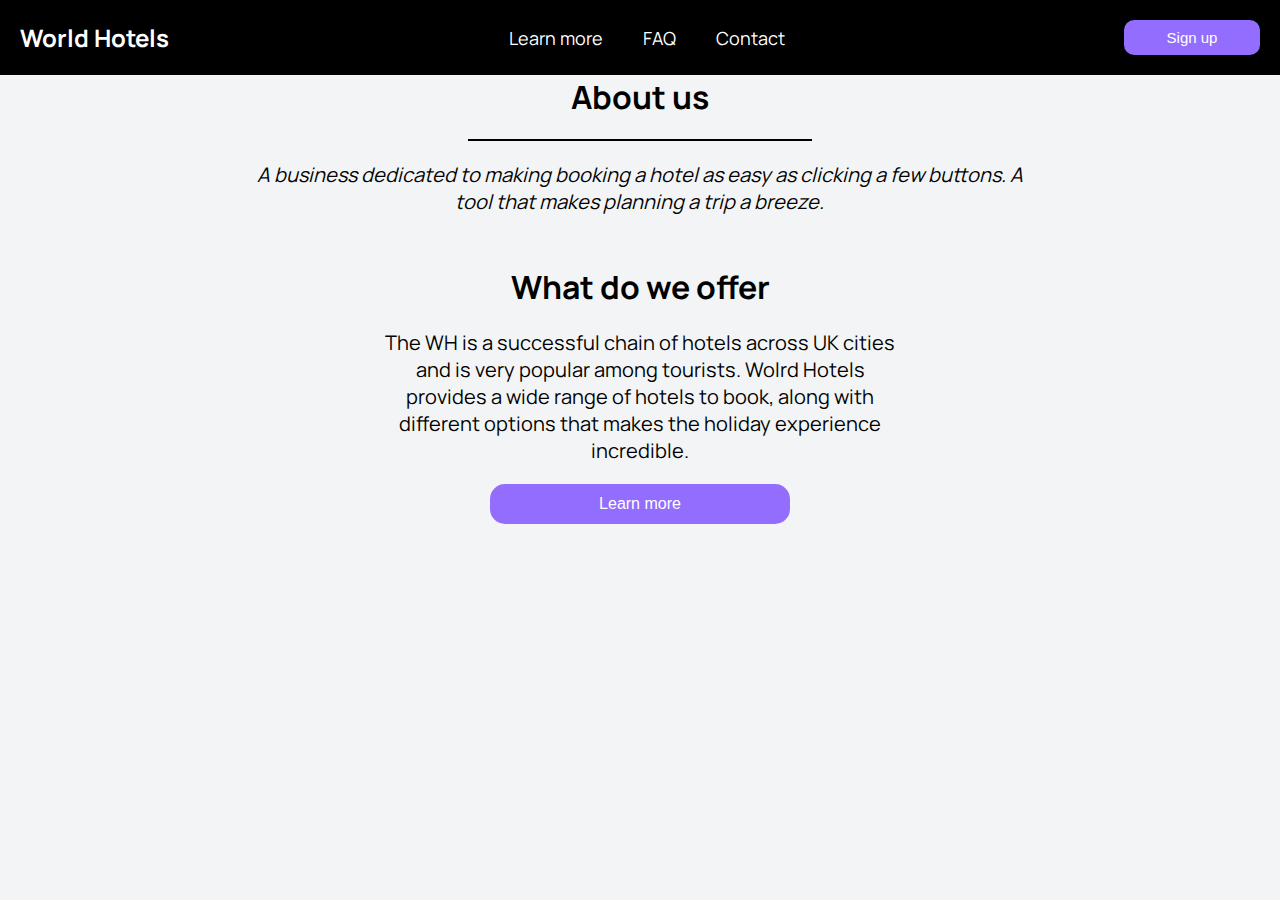
<file: pages/about.html>
<!DOCTYPE html>
<html lang="en">
<head>
    <meta charset="UTF-8">
    <meta name="viewport" content="width=device-width, initial-scale=1.0">
    <title>Document</title>
    <link rel="stylesheet" href="../styles/index.css">
    <link rel="stylesheet" href="../styles/about.css">
</head>
<body>
    
    <div class="body-wrapper" id="body-wrapper-id">
        <div class="nav-wrapper">
            <nav>

                <div class="brand-logo-container">
                    <h2><a href="index.html">World Hotels</a></h2>
                </div>

                <div class="nav-links">
                    <a href="learn-more.html">Learn more</a>
                    <a id="faq-link" href="index.html#faq-section">FAQ</a>
                    <a id="contact-link" href="contact.html">Contact</a>
                </div>

                <div class="nav-button-wrapper">
                    <button id="sign-up-button-nav"><a href="register.html">Sign up</a></button>
                </div>

                <div class="hamburger-menu-container">
                    <img src="../assets/menu.png" id="hamburger-menu-icon" onclick="displayHamburgerMenu()">
                </div>

            </nav>
        </div>

        
        <div class="hidden-hamburger-menu" id="hidden-menu">
            <div class="hidden-menu-wrapper">
                <div class="menu-items">
                    <p><a href="learn-more.html">Learn more</a></p>
                </div>
                <hr>
                <div class="menu-items">
                    <p><a href="index.html#faq-section">FaQ</a></p>
                </div>
                <hr>
                <div class="menu-items">
                    <p><a href="contact.html">Contact us</a></p>
                </div>
                <hr>
                <div class="menu-items">
                    <p><a href="register.html">Sign up</a></p>
                </div>
                <hr>
            </div>
        </div>

        <div class="about-us-wrapper" id="main">
                <div class="about-us">
                    <h1>About us</h1>
                    <hr class="about-us-hrs">
                    <p id="about-us-p"><em>A business dedicated to making booking a hotel as easy as
                        clicking a few buttons. A tool that makes planning a trip
                        a breeze.</em>
                    </p>
                </div>

                <div class="who-we-are">
                    <h1>What do we offer</h1>
                    <p id="who-we-are-p">The WH is a successful chain of hotels across UK cities and is very popular among tourists.
                        Wolrd Hotels provides a wide range of hotels to book, along with different options that
                        makes the holiday experience incredible.
                    </p>
                    <button id="learn-more-button"><a href="learn-more.html">Learn more</a></button>
                </div>

            </div>



    </div>


</body>
<script src="../scripts/script.js"></script>
</html>
</file>
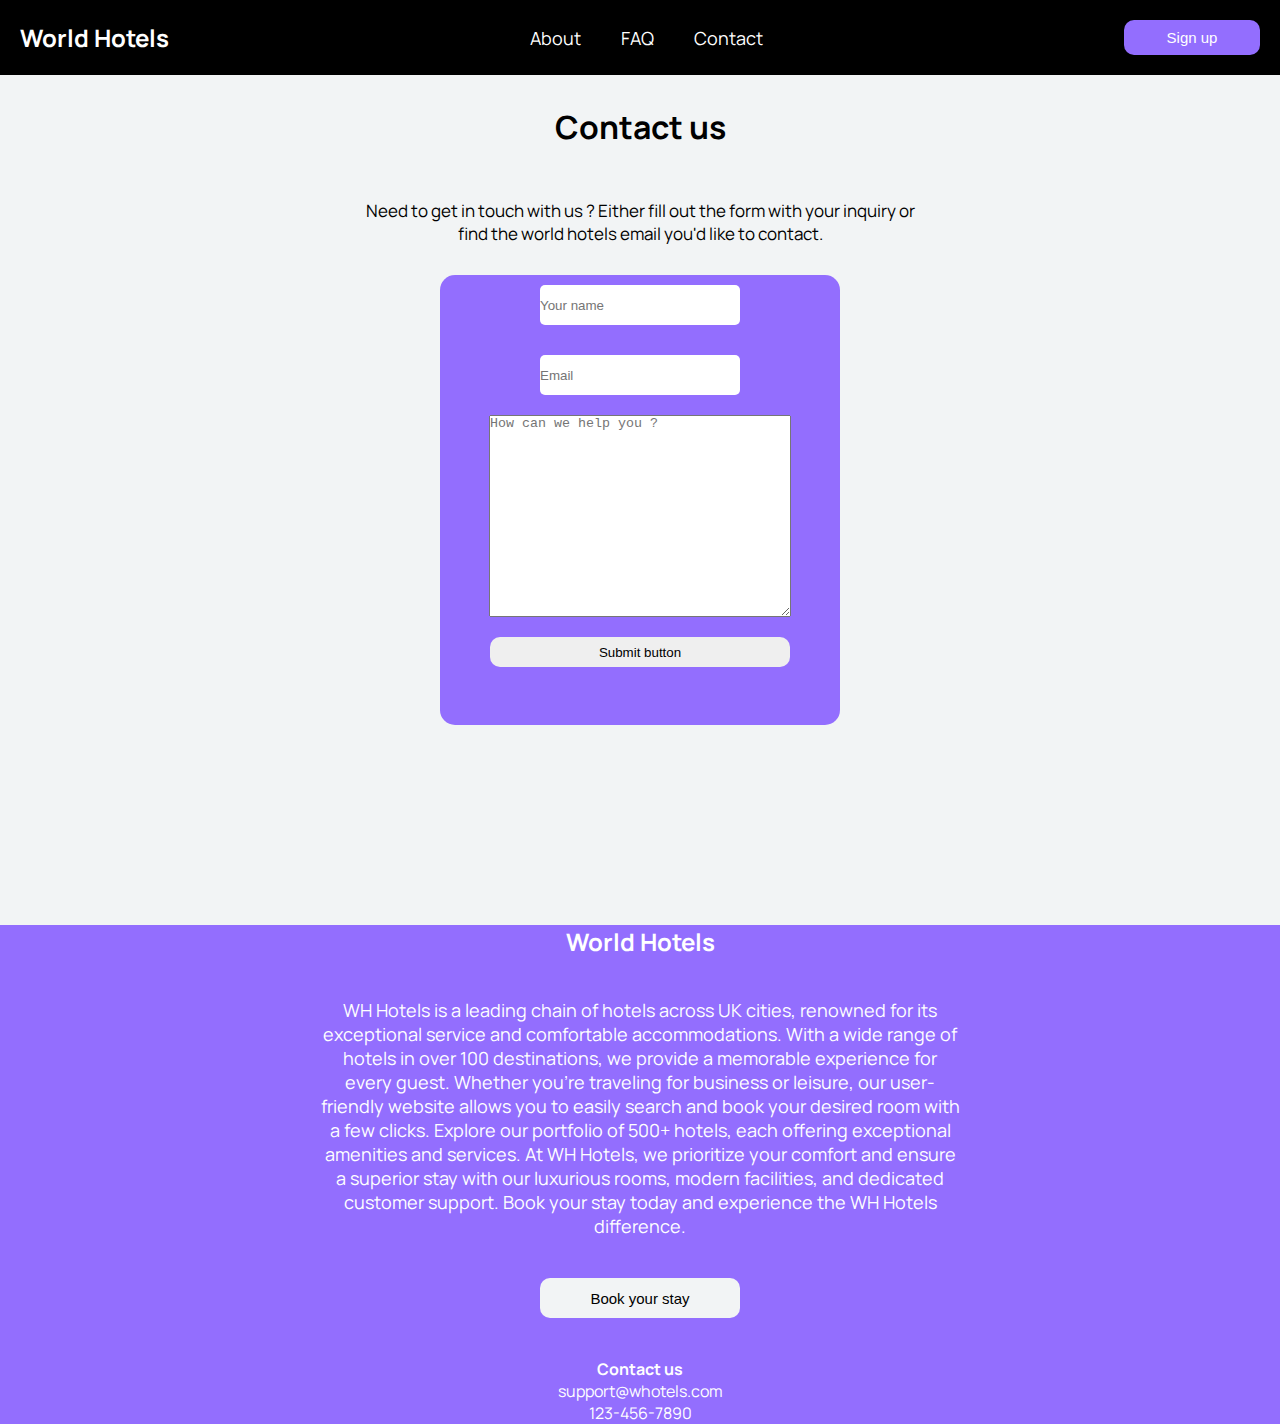
<file: pages/contact.html>
<!DOCTYPE html>
<html lang="en">
<head>
    <meta charset="UTF-8">
    <meta name="viewport" content="width=device-width, initial-scale=1.0">
    <title>Document</title>
    <link rel="stylesheet" href="../styles/index.css">
    <link rel="stylesheet" href="../styles/contact.css">
</head>
<body>

    <div class="body-wrapper" id="body-wrapper-id">
        <div class="nav-wrapper">
            <nav>

                <div class="brand-logo-container">
                    <h2><a href="index.html">World Hotels</a></h2>
                </div>

                <div class="nav-links">
                    <a href="about.html">About</a>
                    <a id="faq-link" href="index.html#faq-section">FAQ</a>
                    <a id="contact-link" href="contact.html">Contact</a>
                </div>

                <div class="nav-button-wrapper">
                    <button id="sign-up-button-nav"><a href="register.html">Sign up</a></button>
                </div>

                <div class="hamburger-menu-container">
                    <img src="../assets/menu.png" id="hamburger-menu-icon" onclick="displayHamburgerMenu()">
                </div>

            </nav>
        </div>


        <div class="hidden-hamburger-menu" id="hidden-menu">
            <div class="hidden-menu-wrapper">
                <div class="menu-items">
                    <p><a href="about.html">About us</a></p>
                </div>
                <hr>
                <div class="menu-items">
                    <p><a href="index.html#faq-section">FaQ</a></p>
                </div>
                <hr>
                <div class="menu-items">
                    <p><a href="contact.html">Contact us</a></p>
                </div>
                <hr>
                <div class="menu-items">
                    <p><a href="register.html">Sign up</a></p>
                </div>
                <hr>
            </div>
        </div>


        <div class="contact-us-wrapper" id="main">
            <div class="contact-info">
                <h1>Contact us</h1>
                <p id="contact-p">Need to get in touch with us ? Either fill out the form
                    with your inquiry or find the <a style="color: black;">world hotels email</a> you'd
                    like to contact.
                </p>
            </div>

            <div class="contact-form">
                <input placeholder="Your name" class="contact-inputs">
                <input placeholder="Email" type="email" class="contact-inputs">
                <textarea placeholder="How can we help you ?" id="contact-text"></textarea>
                <button id="submit-button">Submit button</button>
            </div>

        </div>


        <div class="footer-section" id="footer-sect">
            <div class="left">
                <h2>World Hotels</h2>
                <p class="paragraphs3">WH Hotels is a leading chain of hotels across UK cities, renowned for its exceptional service and comfortable accommodations. With a wide range of hotels in over 100 destinations, we provide a memorable experience for every guest. Whether you're traveling for business or leisure, our user-friendly website allows you to easily search and book your desired room with a few clicks. Explore our portfolio of 500+ hotels, each offering exceptional amenities and services. At WH Hotels, we prioritize your comfort and ensure a superior stay with our luxurious rooms, modern facilities, and dedicated customer support. Book your stay today and experience the WH Hotels difference. </p>
                <button id="footer-button">Book your stay</button>
            </div>
            <div class="right-4">
                <h4>Contact us</h4>
                <p>support@whotels.com</p>
                <p>123-456-7890</p>
            </div>
        </div>


    </div>
    
</body>
<script src="../scripts/script.js"></script>
</html>
</file>
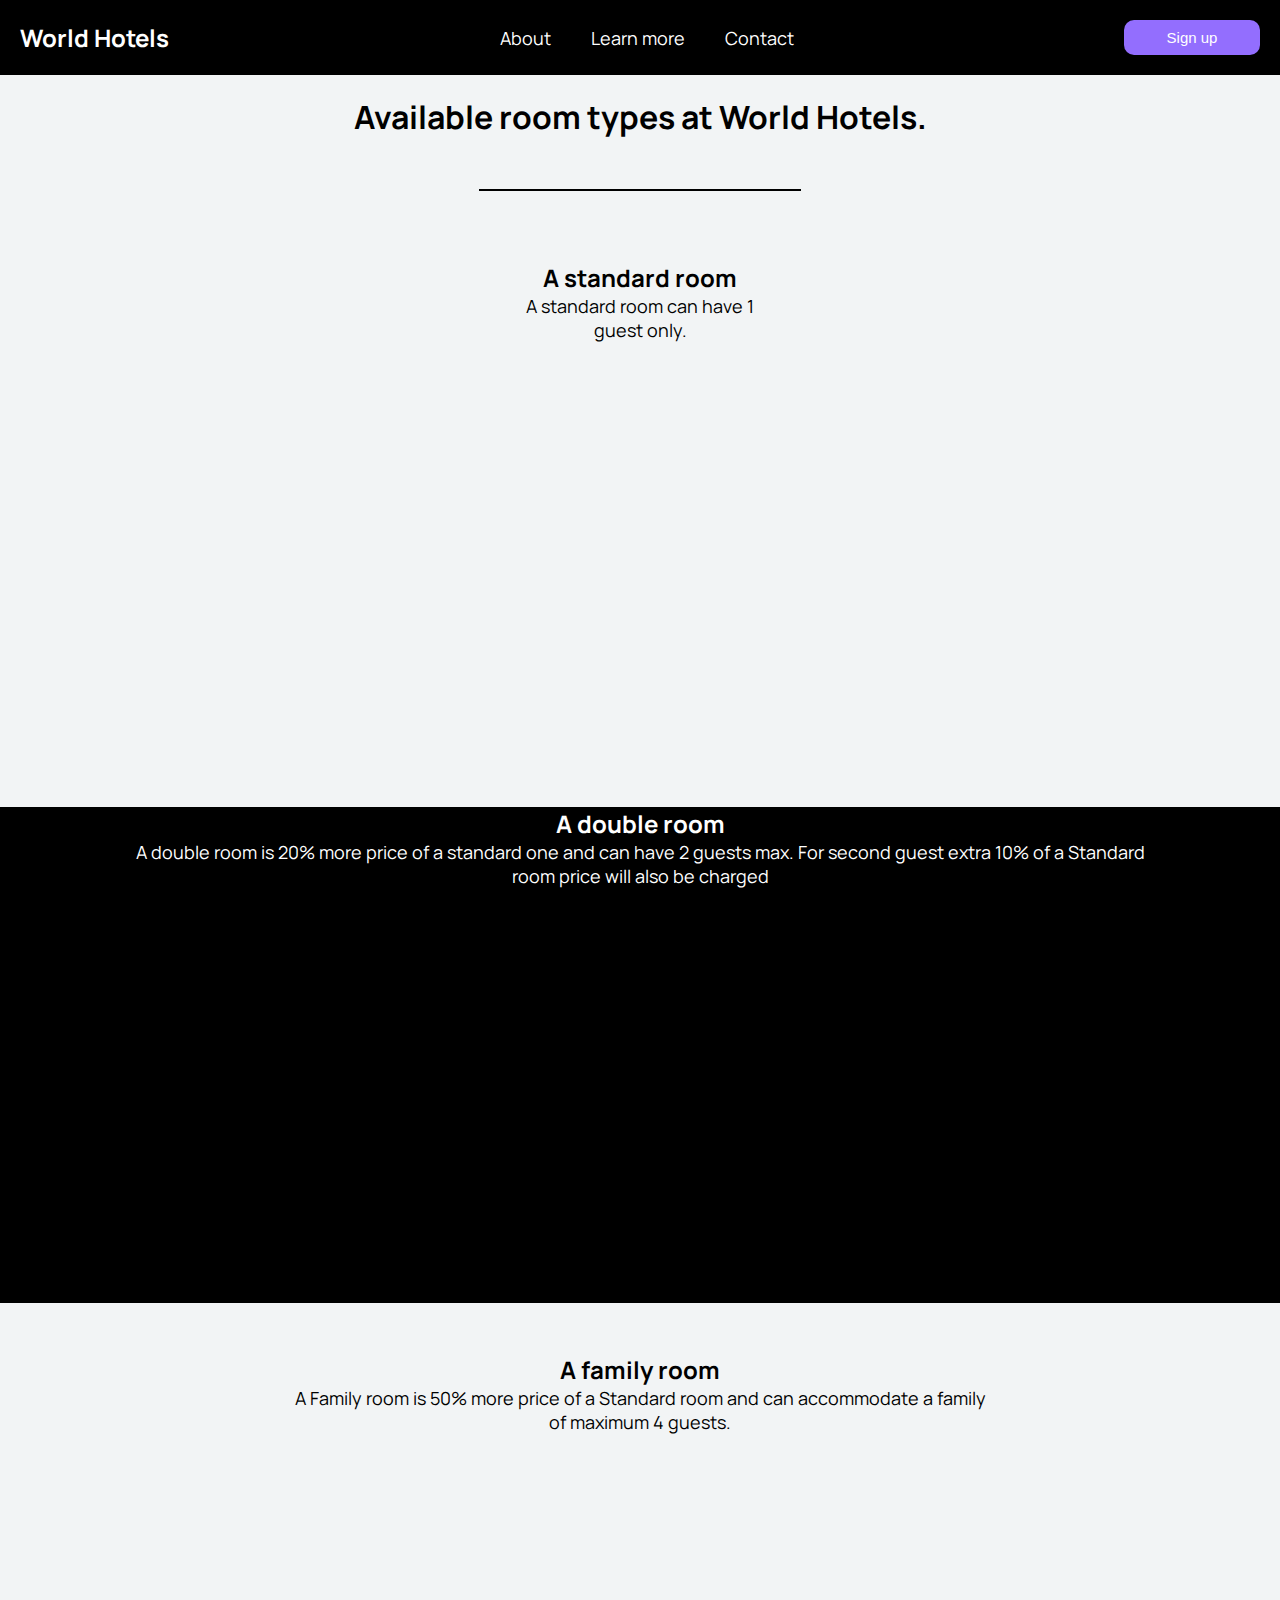
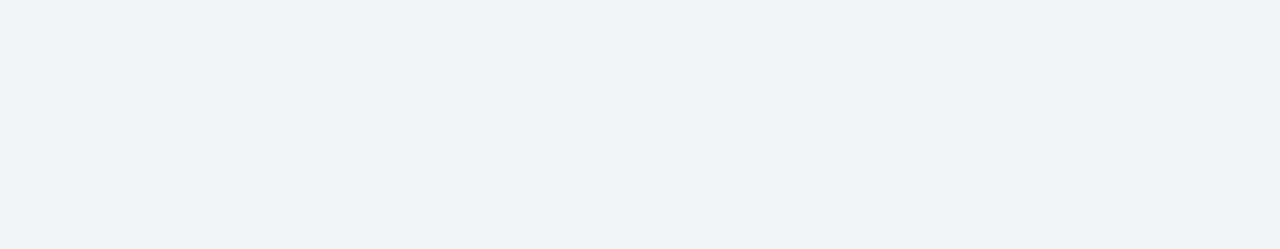
<file: pages/faq.html>
<!DOCTYPE html>
<html lang="en">
<head>
    <meta charset="UTF-8">
    <meta name="viewport" content="width=device-width, initial-scale=1.0">
    <title>Document</title>
    <link rel="stylesheet" href="../styles/index.css">
    <link rel="stylesheet" href="../styles/faq.css">
</head>
<body>
    

<div class="body-wrapper" id="body-wrapper-id">

    <div class="nav-wrapper">
        <nav>

            <div class="brand-logo-container">
                <h2><a href="index.html">World Hotels</a></h2>
            </div>

            <div class="nav-links">
                <a href="about.html">About</a>
                <a id="faq-link" href="learn-more.html">Learn more</a>
                <a id="contact-link" href="contact.html">Contact</a>
            </div>

            <div class="nav-button-wrapper">
                <button id="sign-up-button-nav"><a href="register.html">Sign up</a></button>
            </div>

            <div class="hamburger-menu-container">
                <img src="../assets/menu.png" id="hamburger-menu-icon" onclick="displayHamburgerMenu()">
            </div>

        </nav>
    </div>

    <div class="hidden-hamburger-menu" id="hidden-menu">
        <div class="hidden-menu-wrapper">
            <div class="menu-items">
                <p><a href="about.html">About us</a></p>
            </div>
            <hr>
            <div class="menu-items">
                <p><a href="learn-more.html">Learn More</a></p>
            </div>
            <hr>
            <div class="menu-items">
                <p><a href="contact.html">Contact us</a></p>
            </div>
            <hr>
            <div class="menu-items">
                <p><a href="register.html">Sign up</a></p>
            </div>
            <hr>
        </div>
    </div>

    <div class="faq-section-wrapper" id="main">
        <h1>Available room types at World Hotels.</h1>
        <hr style="border: 1px black solid; width: 25%;">


        <div class="standard-room-container">
            <div class="standard-room">
                <h2>A standard room</h2>
                <p class="room-ps">A standard room can have 1 guest only.</p>
            </div>
            <div>
                <img src="../assets/room1.jpg" id="room1">
            </div>
        </div>

        <div class="double-room-container">
            <div class="double-room" id="target-div-1">
                <h2 style="color: white;">A double room</h2>
                <p class="room-ps" style="color: white;">A double room is 20% more price of a standard one and can have 2
                    guests max. For second guest extra 10% of a Standard room price will also be charged
                </p>
            </div>

            <div>
                <img src="../assets/room2.jpg" id="room2">
            </div>
        </div>

        <div class="family-room-container">
            <div class="family-room" id="target-div-2">
                <h2>A family room</h2>
                <p class="room-ps">A Family room is 50% more price of a Standard room and can accommodate a family of
                maximum 4 guests.</p>
            </div>

            <div>
                <img src="../assets/room3.jpg" id="room3">
            </div>

        </div>

    </div>







</div>

</body>
<script src="../scripts/script.js"></script>
<script src="../scripts/faq.js"></script>
</html>
</file>
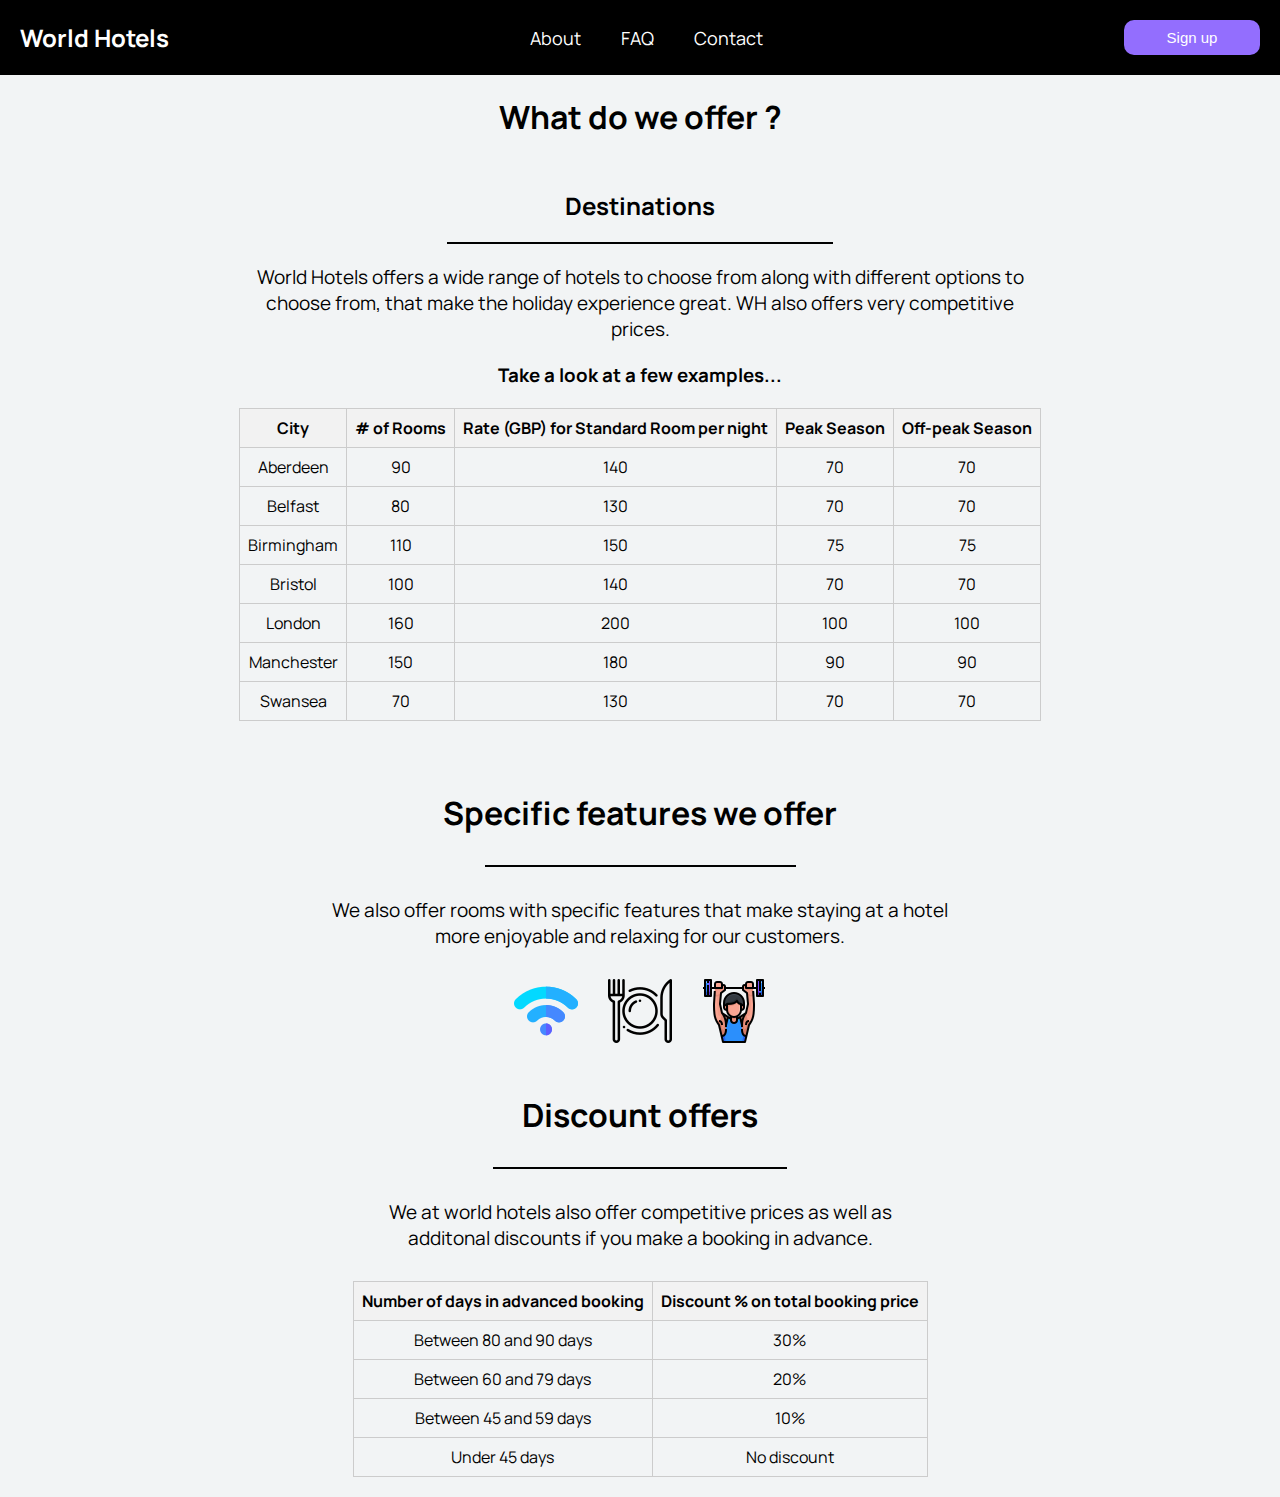
<file: pages/learn-more.html>
<!DOCTYPE html>
<html lang="en">
<head>
    <meta charset="UTF-8">
    <meta name="viewport" content="width=device-width, initial-scale=1.0">
    <title>Document</title>
    <link rel="stylesheet" href="../styles/index.css">
    <link rel="stylesheet" href="../styles/learn-more.css">
</head>
<body>

    <div class="body-wrapper" id="body-wrapper-id">
        <div class="nav-wrapper">
            <nav>

                <div class="brand-logo-container">
                    <h2><a href="index.html">World Hotels</a></h2>
                </div>

                <div class="nav-links">
                    <a href="about.html">About</a>
                    <a id="faq-link" href="index.html#faq-section">FAQ</a>
                    <a id="contact-link" href="contact.html">Contact</a>
                </div>

                <div class="nav-button-wrapper">
                    <button id="sign-up-button-nav"><a href="register.html">Sign up</a></button>
                </div>

                <div class="hamburger-menu-container">
                    <img src="../assets/menu.png" id="hamburger-menu-icon" onclick="displayHamburgerMenu()">
                </div>

            </nav>
        </div>


        <div class="hidden-hamburger-menu" id="hidden-menu">
            <div class="hidden-menu-wrapper">
                <div class="menu-items">
                    <p><a href="about.html">About us</a></p>
                </div>
                <hr>
                <div class="menu-items">
                    <p><a href="index.html#faq-section">FaQ</a></p>
                </div>
                <hr>
                <div class="menu-items">
                    <p><a href="contact.html">Contact us</a></p>
                </div>
                <hr>
                <div class="menu-items">
                    <p><a href="register.html">Sign up</a></p>
                </div>
                <hr>
            </div>
        </div>

        <div class="learn-more-wrapper" id="main">
            <h1>What do we offer ?</h1>

            <div class="destinations">
                <h2>Destinations</h2>
                <hr class="learn-more-hs">
                <p id="learn-more-p">World Hotels offers a wide range of hotels to choose from
                    along with different options to choose from, that make the holiday
                    experience great. WH also offers very competitive prices.
                </p>
                <h3>Take a look at a few examples...</h3>

                <div class="table-container">
                    <table>
                        <thead>
                            <tr>
                            <th>City</th>
                            <th># of Rooms</th>
                            <th>Rate (GBP) for Standard Room per night</th>
                            <th>Peak Season</th>
                            <th>Off-peak Season</th>
                            </tr>
                        </thead>
                        <tbody>
                            <!-- Replace with dynamic content generated by your backend or scripting -->
                            <tr>
                            <td>Aberdeen</td>
                            <td>90</td>
                            <td>140</td>
                            <td>70</td>
                            <td>70</td>
                            </tr>

                            <tr>
                            <td>Belfast</td>
                            <td>80</td>
                            <td>130</td>
                            <td>70</td>
                            <td>70</td>
                            </tr>

                            <tr>
                            <td>Birmingham</td>
                            <td>110</td>
                            <td>150</td>
                            <td>75</td>
                            <td>75</td>
                            </tr>

                            <tr>
                            <td>Bristol</td>
                            <td>100</td>
                            <td>140</td>
                            <td>70</td>
                            <td>70</td>
                            </tr>

                            <tr>
                            <td>London</td>
                            <td>160</td>
                            <td>200</td>
                            <td>100</td>
                            <td>100</td>
                            </tr>

                            <tr>
                            <td>Manchester</td>
                            <td>150</td>
                            <td>180</td>
                            <td>90</td>
                            <td>90</td>
                            </tr>

                            <tr>
                            <td>Swansea</td>
                            <td>70</td>
                            <td>130</td>
                            <td>70</td>
                            <td>70</td>
                            </tr>

                        </tbody>
                    </table>
                </div>
            </div>

            <div class="specific-features">
                <h1>Specific features we offer</h1>
                <hr class="learn-more-hs">
                <p id="learn-more-p">We also offer rooms with specific features that make
                    staying at a hotel more enjoyable and relaxing for our customers.
                </p>

                <div class="features">

                    <div class="features-images">
                        <img src="../assets/wifi.png">
                        <img src="../assets/restaurant.png">
                        <img src="../assets/weightlifter.png">
                    </div>

                </div>
            </div>

            <div class="discounts">
                <h1>Discount offers</h1>
                <hr class="learn-more-hs">
                <p id="learn-more-p">We at world hotels also offer competitive prices as well as additonal discounts
                    if you make a booking in advance.
                </p>

                <div class="table-container">
                    <table>
                        <thead>
                            <tr>
                            <th>Number of days in advanced booking</th>
                            <th>Discount % on total
                            booking price</th>
                            </tr>
                        </thead>
                        <tbody>
                            <!-- Replace with dynamic content generated by your backend or scripting -->
                            <tr>
                            <td>Between 80 and 90 days</td>
                            <td>30%</td>
                            </tr>

                            <tr>
                            <td>Between 60 and 79 days</td>
                            <td>20%</td>
                            </tr>

                            <tr>
                            <td>Between 45 and 59 days</td>
                            <td>10%</td>
                            </tr>

                            <tr>
                            <td>Under 45 days</td>
                            <td>No discount</td>
                            </tr>

                        </tbody>
                    </table>
                </div>
            </div>

        </div>

    </div>
    
</body>
<script src="../scripts/script.js"></script>
</html>
</file>
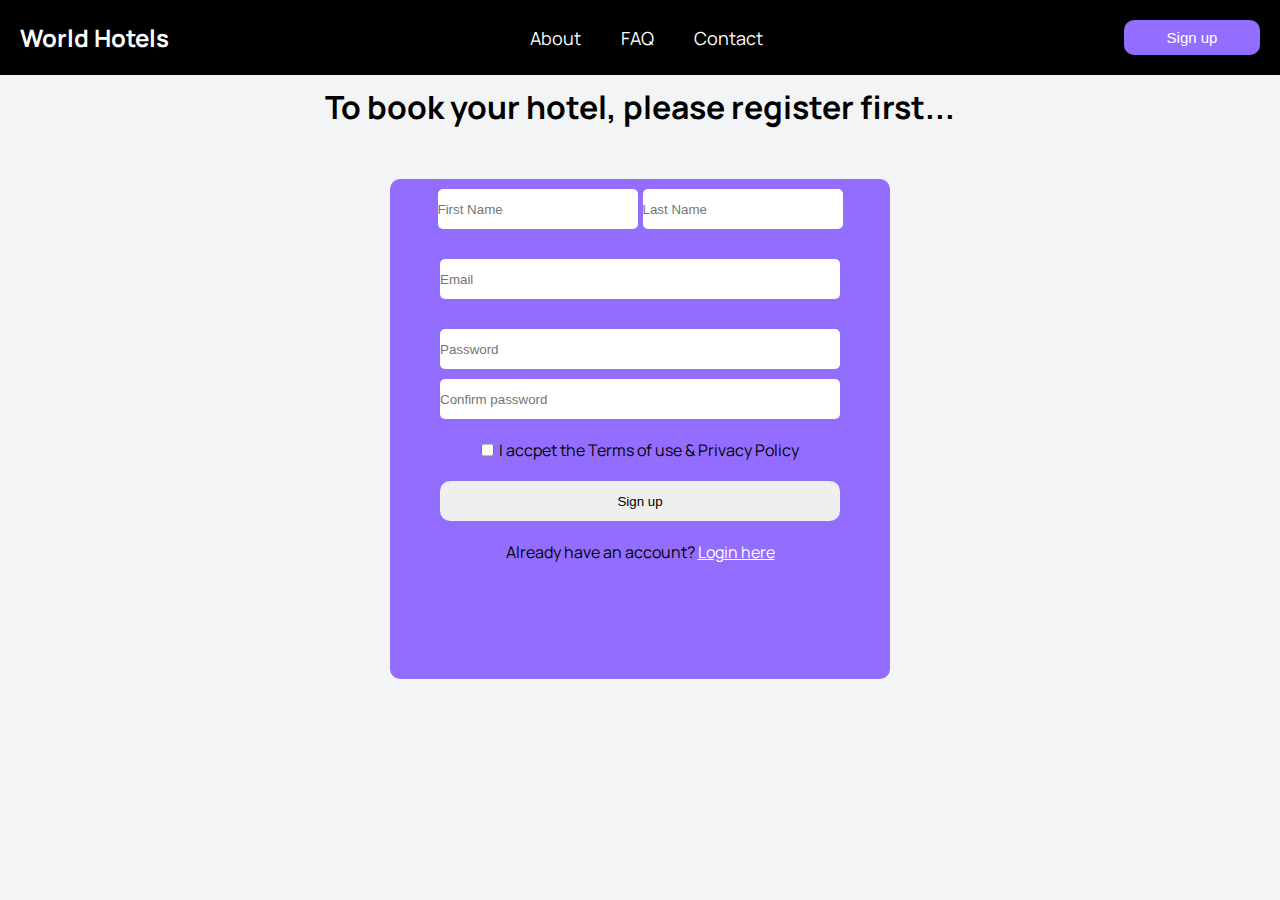
<file: pages/register.html>
<!DOCTYPE html>
<html lang="en">
<head>
    <meta charset="UTF-8">
    <meta name="viewport" content="width=device-width, initial-scale=1.0">
    <title>Document</title>
    <link rel="stylesheet" href="../styles/index.css">
    <link rel="stylesheet" href="../styles/register.css">
</head>
<body>

    <div class="body-wrapper" id="body-wrapper-id">
        <div class="nav-wrapper">
            <nav>

                <div class="brand-logo-container">
                    <h2><a href="index.html">World Hotels</a></h2>
                </div>

                <div class="nav-links">
                    <a href="about.html">About</a>
                    <a id="faq-link" href="index.html#faq-section">FAQ</a>
                    <a id="contact-link" href="contact.html">Contact</a>
                </div>

                <div class="nav-button-wrapper">
                    <button id="sign-up-button-nav"><a href="register.html">Sign up</a></button>
                </div>

                <div class="hamburger-menu-container">
                    <img src="../assets/menu.png" id="hamburger-menu-icon" onclick="displayHamburgerMenu()">
                </div>

            </nav>
        </div>

        <div class="hidden-hamburger-menu" id="hidden-menu">
            <div class="hidden-menu-wrapper">
                <div class="menu-items">
                    <p><a href="about.html">About us</a></p>
                </div>
                <hr>
                <div class="menu-items">
                    <p><a href="index.html#faq-section">FaQ</a></p>
                </div>
                <hr>
                <div class="menu-items">
                    <p><a href="contact.html">Contact us</a></p>
                </div>
                <hr>
                <div class="menu-items">
                    <p><a href="register.html">Sign up</a></p>
                </div>
                <hr>
            </div>
        </div>

        <div class="register-container" id="main">
            <h1 id="s-title">To book your hotel, please register first...</h1>

            <div class="sign-up-wrapper">
                <div class="names">
                    <input placeholder="First Name" class="sign-up-inputs" id="first-name">
                    <input placeholder="Last Name" class="sign-up-inputs" id="last-name">
                </div>

                <div class="email">
                    <input placeholder="Email" type="email" class="sign-up-inputs">
                </div>

                <div class="passwords">
                    <input placeholder="Password" type="password" class="sign-up-inputs">
                    <input placeholder="Confirm password" type="password" class="sign-up-inputs">
                </div>

                <div class="terms">
                    <input type="checkbox">
                    <p>I accpet the Terms of use & Privacy Policy</p>
                </div>

                <div class="submit-button">
                    <button id="submit-button">Sign up</button>
                </div>

                <div class="info">
                    <p>Already have an account? <a id="login-here-link">Login here</a></p>
                </div>

            </div>

        </div>


    </div>
    
</body>
<script src="../scripts/script.js"></script>
</html>
</file>
<file: styles/index.css>
@import url('https://fonts.googleapis.com/css2?family=Golos+Text&family=Manrope:wght@200&family=Mulish:wght@300&family=Noto+Sans:wght@200&family=Nunito:wght@300&family=Oxygen&family=Poppins:ital,wght@1,200&family=Quicksand:wght@300;400;500&family=Raleway:wght@200&display=swap');

*{
    margin: 0;
    padding: 0;
}

html,body, .body-wrapper{
    box-sizing: border-box;
    height: 100%;
    width: 100%;
    font-family: 'Manrope', sans-serif;
    background-color: #F2F4F5;
}

.body-wrapper{
    display: flex;
    flex-direction: column;
}


/* Navbar styling */

nav{
    width: 100%;
    height: 75px;
    background-color: black;
    color: white;

    display: flex;
    flex-direction: row;
    justify-content: space-between;
    align-items: center;
}

.brand-logo-container{
    margin-left: 20px;
}

.nav-links{
    display: flex;
    flex-direction: row;
    gap: 40px;
    font-size: 18px;
    cursor: pointer;
}

.nav-button-wrapper{
    margin-right: 20px;
}

#sign-up-button{
    width: 150px;
    height: 30px;
}


/* ------------------------ */
/* Hamburger menu */


.hamburger-menu-container{
    display: none;
}

#hamburger-menu-icon{
    /*We use the techniques below
    to convert an image from black to white
    as the website did not provide us with
    a white version*/
    -webkit-filter: grayscale(1) invert(1);
    filter: grayscale(1) invert(1);
    cursor: pointer;
}

/* .hidden-hamburger-menu{
    display: none;
    width: 100%;
    height: 100vh;
    background-color: #936EFE;
} */

#main{
    transition: margin-left .5s;
}


.hidden-hamburger-menu {
    height: 100%; /* 100% Full-height */
    width: 0; /* 0 width - change this with JavaScript */
    position: fixed; /* Stay in place */
    z-index: 1; /* Stay on top */
    top: 0; /* Stay at the top */
    left: 0;
    background-color:#936EFE; /* Black*/
    overflow-x: hidden; /* Disable horizontal scroll */
    padding-top: 60px; /* Place content 60px from the top */
    transition: 0.5s; /* 0.5 second transition effect to slide in the sidenav */
}

.hidden-menu-wrapper{
    display: flex;
    flex-direction: column;
    align-items: flex-start;
    gap: 30px;
}

.menu-items{
    color: rgb(255, 255, 255);
    width: 100%;
    height: 40px;
    font-size: 20px;
    margin-left: 10px;
    cursor: pointer;
}

hr{
    width: 100%;
    background-color: white;
    border: 1px white solid;
}



/* ----------------------- */

/* First section of homepage styling */

.first-section{
    display: flex;
    flex-direction: row;
    justify-content: center;
    margin-top: 50px;
}

.paragraphs{
    width: 60%;
    font-size: 22px;
}

.paragraphs2{
    font-size: 22px;
    width: 60%;
}

.left{
    display: flex;
    flex-direction: column;
    gap: 40px;
}

.sign-up-container{
    display: flex;
    flex-direction: row;
    gap: 20px;
}

.main-page-button{
    width: 200px;
    height: 30px;
}

.headings{
    font-size: 35px;
}

.info{
    display: flex;
    flex-direction: row;
    gap: 20px;
}

.reviews{
    display: flex;
    flex-direction: row;
    gap: 10px;
}

.reviews-info{
    display: flex;
    flex-direction: column;
    gap: 5px;
}

.circle{
    border-radius: 50%;
    height: 60px;
    width: 60px;
    background-color: blueviolet;
    display: flex;
    flex-direction: column;
    align-items: center;
    justify-content: center;
}

#hotel1-img{
    width: 500px;
    height: 500px;
    border-radius: 15px 15px 15px 15px;
}

#star-img{
    width: 30px;
    height: 30px;
}

/* ------------------ */
/* Second section of the homepage */
.second-section{
    display: flex;
    flex-direction: column;
    align-items: center;
    gap: 100px;
    margin-top: 150px;
}

.second-section-wrap{
    display: flex;
    flex-direction: row;
    justify-content: center;
    gap: 50px;
}

.right2{
    display: flex;
    flex-direction: column;
    width: 50%;
}

#hotel2-img{
    width: 500px;
    height: 500px;
    border-radius: 15px 15px 15px 15px;
}


/* --------------------------------- */
/* Third section from homepage */
.third-section{
    margin-top: 250px;
    display: flex;
    flex-direction: row;
    justify-content: center;
}

#user-friendly-img{
    width: 500px;
    height: 500px;
    border-radius: 15px 15px 15px 15px;
}

.left-3{
    display: flex;
    flex-direction: column;
    gap:20px;
}


/* ----------------------- */
/* Fourth section styling */
.fourth-section{
    background-color: #100D10;
    display: flex;
    flex-direction: column;
    align-items: center;
    color: white;
    margin-top: 250px;
}

.images-container{
    display: flex;
    flex-direction: row;
    justify-content: center;
    gap: 20px;
}

.feature-images{
    width: 250px;
    height: 260px;
    border-radius: 15px 15px 15px 15px;
}

/* ---------------------------- */
/* Faq section */
.faq{
    display: flex;
    flex-direction: row;
    justify-content: center;
    margin-top: 150px;
    background-color: #F2F4F5;
    gap: 100px;
}

.faq-container{
    display: flex;
    flex-direction: column;
    align-items: center;
    gap: 20px;
}

.faqs{
    width: 500px;
    height: 80px;
    background-color: #ffff;
    border-radius: 10px 10px 10px 10px;
    font-size: 18px;
    cursor: pointer;
}

#question-1-answer{
    display: none;
    width: 500px;
    height: 30px;
    background-color: #fff;
    transition: max-height 0.3s ease, opacity 0.3s ease; /* Apply transitions */
}


#question-2-answer{
    display: none;
    width: 500px;
    height: 30px;
    background-color: #fff;
}

#question-3-answer{
    display: none;
    width: 500px;
    height: 30px;
    background-color: #fff;
}





/* -------------------------- */
/* Footer section */
.footer-section{
    display: flex;
    flex-direction: row;
    justify-content: space-evenly;
    background-color: #936EFE;
    color: white;
    margin-top: 200px;
}

.paragraphs3{
    width: 50%;
    font-size: 18px;
}


/* -------------------- */
/* Animations and effects */
#back-to-top-but{
  display: none;
  position: fixed; /* Fixed/sticky position */
  bottom: 20px; /* Place the button at the bottom of the page */
  right: 30px; /* Place the button 30px from the right */
  z-index: 99; /* Make sure it does not overlap */
  border: none; /* Remove borders */
  outline: none; /* Remove outline */
  background-color:#754bf5; /* Set a background color */
  color: white; /* Text color */
  cursor: pointer; /* Add a mouse pointer on hover */
  padding: 15px; /* Some padding */
  border-radius: 50%; /* Rounded corners */
  font-size: 22px; /* Increase font size */
  width: 50px;
  height: 50px;
}

a{
    text-decoration: none;
    color: white;
}


/* ------------------------ */
/* Media Queries */


@media only screen and (max-width: 1500px) {
    .first-section{
        display: flex;
        flex-direction: column;
        align-items: center;
        gap: 10px;
    }
    .left{
        display: flex;
        flex-direction: column;
        align-items: center;
        text-align: center;
    }
    .sign-up-container{
        display: flex;
        flex-direction: column;
        align-items: center;
    }
    #email-form{
        width: 100%;
        height: 30px;
    }
    .reviews{
        text-align: left;
    }
    .second-section{
        text-align: center;
    }
    .second-section-wrap{
        display: flex;
        flex-direction: column;
        align-items: center;
        text-align: center;
    }
    .right2{
        width: 100%;
        display: flex;
        flex-direction: column;
        align-items: center;
        gap: 20px;
        text-align: center;
    }
    .third-section{
        display: flex;
        flex-direction: column;
        align-items: center;
        gap:30px;
    }
    .left-3{
        display: flex;
        flex-direction: column;
        gap: 20px;
        align-items: center;
    }
    .paragraphs2{
        text-align: center;
    }
    .faq{
        display: flex;
        flex-direction: column;
        align-items: center;
    }
    .faqs{
        width: 100%;
    }
    .footer-section{
        display: flex;
        flex-direction: column;
        align-items: center;
        gap: 40px;
    }
    .right-4{
        display: flex;
        flex-direction: column;
        align-items: center;
    }
    .faqs{
        display: flex;
        flex-direction: column;
        align-items: center;
    }
    #question-1-answer{
        width: 400px;
        height: 40px;
        font-size: 17px;
        text-align: center;
    }

    #question-2-answer{
        width: 400px;
        height: 40px;
        font-size: 17px;
        text-align: center;
    }

    #question-3-answer{
        width: 400px;
        height: 40px;
        font-size: 17px;
        text-align: center;
    }
}


/* ----------------------------- */
/* Finishing touches and details */
#sign-up-button-nav{
    width: 136px;
    height: 35px;
    border-radius: 10px 10px 10px 10px;
    border: none;
    background-color: #936EFE;
    color: white;
    cursor: pointer;
    font-size: 15px;
}

.main-page-button{
    border-radius: 10px 10px 10px 10px;
    border: none;
    background-color: #936EFE;
    color: white;
    cursor: pointer;
    font-size: 15px;
    height: 40px;
}

#footer-button{
    border-radius: 10px 10px 10px 10px;
    border: none;
    background-color:#F2F4F5;
    color: black;
    cursor: pointer;
    font-size: 15px;
    width: 200px;
    height: 40px;
}


@media only screen and (max-width: 1200px) {
    .images-container{
        display: flex;
        flex-direction: column;
        align-items: center;
    }
    .fourth-section-info{
        display: flex;
        flex-direction: column;
        align-items: center;
    }
    .faqs{
        display: flex;
        flex-direction: column;
        align-items: center;
    }
    #question-1-answer{
        width: 300px;
        height: 30px;
        font-size: 15px;
        text-align: center;
    }

    #question-2-answer{
        width: 300px;
        height: 30px;
        font-size: 15px;
        text-align: center;
    }

    #question-3-answer{
        width: 300px;
        height: 30px;
        font-size: 15px;
        text-align: center;
    }
}

@media only screen and (max-width: 1000px) {
    #hotel1-img{
        width: 400px;
        height: 400px;
    }
    #hotel2-img{
        width: 400px;
        height: 400px;
    }
    #user-friendly-img{
        width: 400px;
        height: 400px;
    }
}


@media only screen and (max-width: 800px) {
    .hamburger-menu-container{
        display: flex;
        margin-right: 20px;
    }
    .nav-links{
        display: none;
    }
    .nav-button-wrapper{
        display: none;
    }
}


@media only screen and (max-width: 600px) {
    #hotel1-img{
        width: 300px;
        height: 300px;
    }
    #hotel2-img{
        width: 300px;
        height: 300px;
    }
    #user-friendly-img{
        width: 300px;
        height: 300px;
    }
}
</file>
<file: styles/about.css>
.about-us-wrapper{
    display: flex;
    flex-direction: column;
    align-items: center;
    gap: 50px;
}

.about-us{
    display: flex;
    flex-direction: column;
    align-items: center;
    gap: 20px;
}

.about-us-hrs{
    width: 30%;
    border: 1px black solid;
}

#about-us-p{
    text-align: center;
    width: 70%;
    font-size: 20px;
}

.who-we-are{
    display: flex;
    flex-direction: column;
    align-items: center;
    gap: 20px;
}

#who-we-are-p{
    text-align: center;
    width: 40%;
    font-size: 20px;
}

#learn-more-button{
    width: 300px;
    height: 40px;
    color: white;
    border: none;
    border-radius: 15px 15px 15px 15px;
    background-color:#936EFE; /* Black*/
    cursor: pointer;
    font-size: 16px;
}
</file>
<file: styles/contact.css>
.contact-us-wrapper{
    display: flex;
    flex-direction: row;

}

.contact-info{
    display: flex;
    flex-direction: column;
    align-items: center;
    gap: 50px;
    margin-top: 30px;
}

.contact-form{
    width: 400px;
    height: 450px;
    background-color: #936EFE;
    border-radius: 15px 15px 15px 15px;
    margin-top: 30px;
    display: flex;
    flex-direction: column;
    align-items: center;
    gap: 20px;
}

#contact-p{
    font-size: 17px;
    text-align: center;
    width: 60%;
}

.contact-inputs{
    width: 200px;
    height: 40px;
    border: none;
    border-radius: 5px 5px 5px 5px;
    margin-top: 10px;
}

#contact-text{
    width: 300px;
    height: 200px;
}

#submit-button{
    width: 300px;
    height: 30px;
    border: none;
    border-radius: 10px 10px 10px 10px;
}

@media only screen and (max-width: 1400px) {
    .contact-us-wrapper{
        display: flex;
        flex-direction: column;
        align-items: center;
    }
}

@media only screen and (max-width: 400px) {
    .contact-form{
        width: 300px;
        height: 300px;
        border-radius: 10px 10px 10px 10px;
        background-color:#936EFE;
        display: flex;
        gap: 20px;
        flex-direction: column;
        align-items: center;
    }
    .contact-inputs{
        width: 250px;
        height: 30px;
    }
    #contact-text{
        width: 90%;
        height: 50px;
    }

    #submit-button{
        width: 90%;
        height: 30px;
    }
}
</file>
<file: styles/faq.css>
.faq-section-wrapper{
    display: flex;
    flex-direction: column;
    align-items: center;
    margin-top: 20px;
    text-align: center;
    gap: 50px;
}

.room-ps{
    font-size: 18px;
    width: 80%;
    text-align: center;
}


.standard-room-container{
    display: flex;
    flex-direction: row;
    align-items: center;
    width: 100vw;
    justify-content: center;
    margin-top: 20px;
}

.double-room-container{
    display: flex;
    flex-direction: row-reverse;
    align-items: center;
    background-color: black;
}

.family-room-container{
    display: flex;
    flex-direction: row;
    align-items: center;
    width: 100vw;
    justify-content: center;
}



.standard-room{
    display: flex;
    flex-direction: column;
    align-items: center;
}

.double-room{
    display: flex;
    flex-direction: column;
    align-items: center;
}

.family-room{
    display: flex;
    flex-direction: column;
    align-items: center;
}


#room1{
    width: 410px;
    height: 410px;
    border-radius: 15px 15px 15px 15px;
    opacity: 0; /* Initially hide images */
    animation: slide-in 1s ease-in-out forwards;
}

#room2{
    width: 410px;
    height: 410px;
    border-radius: 15px 15px 15px 15px;
    opacity: 0;
}

#room3{
    width: 450px;
    height: 410px;
    border-radius: 15px 15px 15px 15px;
    opacity: 0;
}


@keyframes slide-in {
    0% {
        opacity: 0;
        transform: translateX(-100%);
    }
    100% {
        opacity: 1;
        transform: translateX(0%);
    }
}




@media only screen and (max-width: 1500px) {
    .standard-room-container{
        display: flex;
        flex-direction: column;
        align-items: center;
    }
    .double-room-container{
        display: flex;
        flex-direction: column;
        align-items: center;
        width: 100vw;
    }
    .family-room-container{
        display: flex;
        flex-direction: column;
        align-items: center;
    }
}

@media only screen and (max-width: 600px) {
    #room1{
    width: 300px;
    height: 300px;
    border-radius: 15px 15px 15px 15px;
    }

    #room2{
    width: 300px;
    height: 300px;
    }

    #room3{
    width: 300px;
    height: 300px;
    }

    @keyframes slide-in {
        0% {
            opacity: 0;
            transform: translateX(-50%);
        }
        100% {
            opacity: 1;
            transform: translateX(0%);
        }
    }
}
</file>
<file: styles/learn-more.css>
.learn-more-wrapper{
    display: flex;
    flex-direction: column;
    align-items: center;
    margin-top: 20px;
    gap: 50px;
}

#learn-more-p{
    font-size: 19px;
    width: 60%;
    text-align: center;
}

.learn-more-hs{
    width: 30%;
    border: 1px black solid;
}

.destinations{
    display: flex;
    flex-direction: column;
    align-items: center;
    gap: 20px;
}


/* Resetting default margin and padding for better layout */
body, h1, h2, h3, h4, h5, h6, p, ul, ol, li, figure, figcaption, blockquote, dl, dd, dt {
  margin: 0;
  padding: 0;
}

/* Setting up basic styles for the table */
.table-container {
  max-width: 100%;
  overflow-x: auto;
}

table {
  width: 100%;
  border-collapse: collapse;
  margin-bottom: 20px;
}

th, td {
  border: 1px solid #ccc;
  padding: 8px;
  text-align: center;
}

th {
  background-color: #f2f2f2;
  font-weight: bold;
}

/* Styling for responsive design */
@media screen and (max-width: 600px) {
  table {
    overflow-x: auto;
    display: block;
  }
  
  thead, tbody, th, td, tr {
    display: block;
  }
  
  tr {
    border-bottom: 1px solid #ddd;
  }
  
  th {
    text-align: center;
  }
  
  td {
    text-align: center;
    border-bottom: none;
    border-right: none;
  }
  
  td:last-child {
    border-bottom: 1px solid #ddd;
  }
}


.specific-features{
    display: flex;
    flex-direction: column;
    align-items: center;
    gap: 30px;
}

.features-images{
    display: flex;
    flex-direction: row;
    align-items: center;
    gap: 30px;
}


.discounts{
    display: flex;
    flex-direction: column;
    align-items: center;
    gap: 30px;
}
</file>
<file: styles/register.css>
.register-container{
    display: flex;
    flex-direction: column;
    align-items: center;   
    gap: 50px;
    text-align: center;
}

.sign-up-wrapper{
    width: 500px;
    height: 500px;
    border-radius: 10px 10px 10px 10px;
    background-color:#936EFE;
    display: flex;
    gap: 20px;
    flex-direction: column;
}

#first-name{
    width: 200px;
    height: 40px;
}

#last-name{
    width: 200px;
    height: 40px;
}

#submit-button{
    width: 400px;
    height: 40px;
    border: none;
    border-radius: 10px 10px 10px 10px;
    cursor: pointer;
}

#s-title{
    margin-top: 10px;
}

#login-here-link{
    text-decoration: underline;
    cursor: pointer;
}

.sign-up-inputs{
    width: 400px;
    height: 40px;
    border-radius: 5px 5px 5px 5px;
    border: none;
    margin-top: 10px;
}

.names{
    display: flex;
    flex-direction: row;
    justify-content: center;
    gap: 5px;
}

.email{
    display: flex;
    flex-direction: column;
    align-items: center;
}

.passwords{
    display: flex;
    flex-direction: column;
    align-items: center;
}

.terms{
    display: flex;
    flex-direction: row;
    justify-content: center;
    gap: 5px;
}

.info{
    display: flex;
    flex-direction: row;
    justify-content: center;
}


@media only screen and (max-width: 600px) {
   .sign-up-wrapper{
        width: 400px;
        height: 400px;
        border-radius: 10px 10px 10px 10px;
        background-color:#936EFE;
        display: flex;
        gap: 20px;
        flex-direction: column;
    }

    #first-name{
        width: 150px;
        height: 30px;
    }

    #last-name{
        width: 150px;
        height: 30px;
    }

    .sign-up-inputs{
        width: 300px;
        height: 30px;
    }

    #submit-button{
        width: 300px;
        height: 30px;
    }
}

@media only screen and (max-width: 400px) {
    .sign-up-wrapper{
        width: 300px;
        height: 100%;
        border-radius: 10px 10px 10px 10px;
        background-color:#936EFE;
        display: flex;
        gap: 20px;
        flex-direction: column;
        align-items: center;
    }
    .sign-up-inputs{
        width: 250px;
        height: 30px;
    }
    .names{
        display: flex;
        flex-direction: column;
    }

    #first-name{
        width: 250px;
        height: 30px;
    }

    #last-name{
        width: 250px;
        height: 30px;
    }
}
</file>
